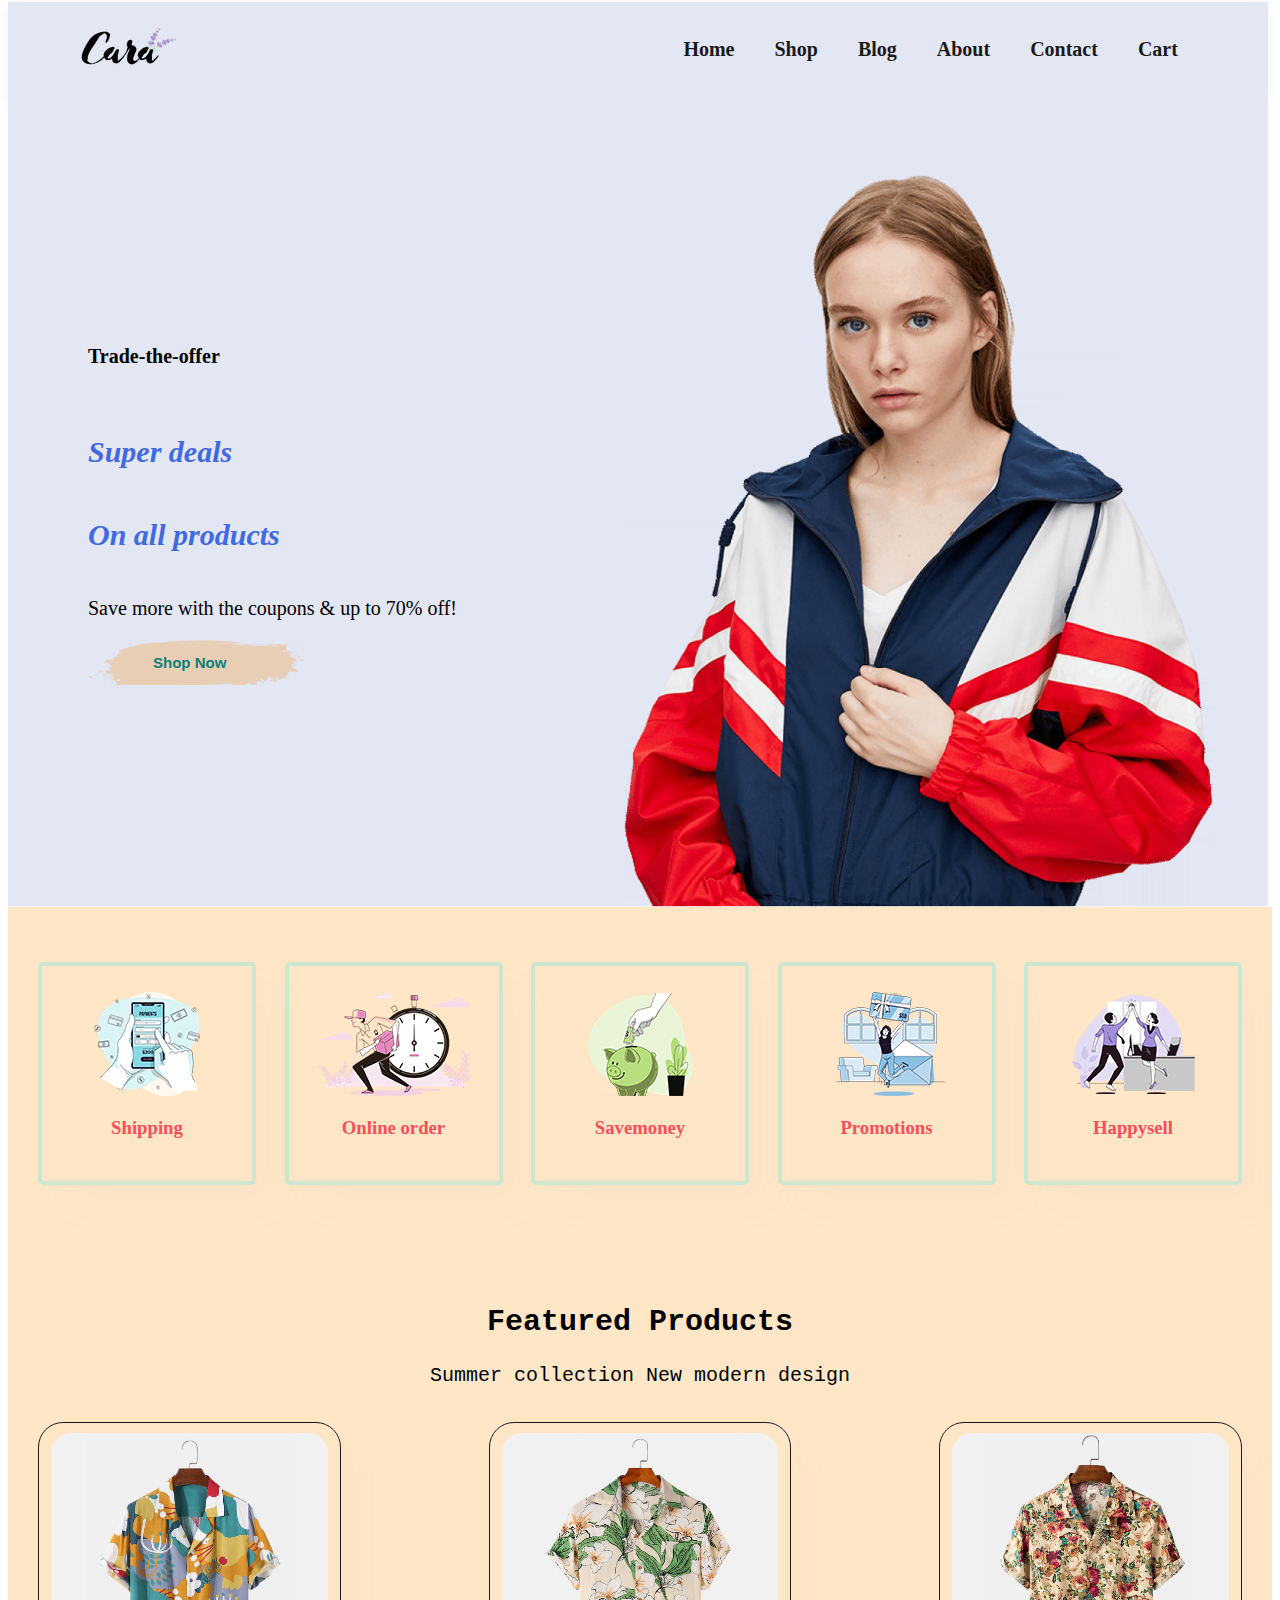
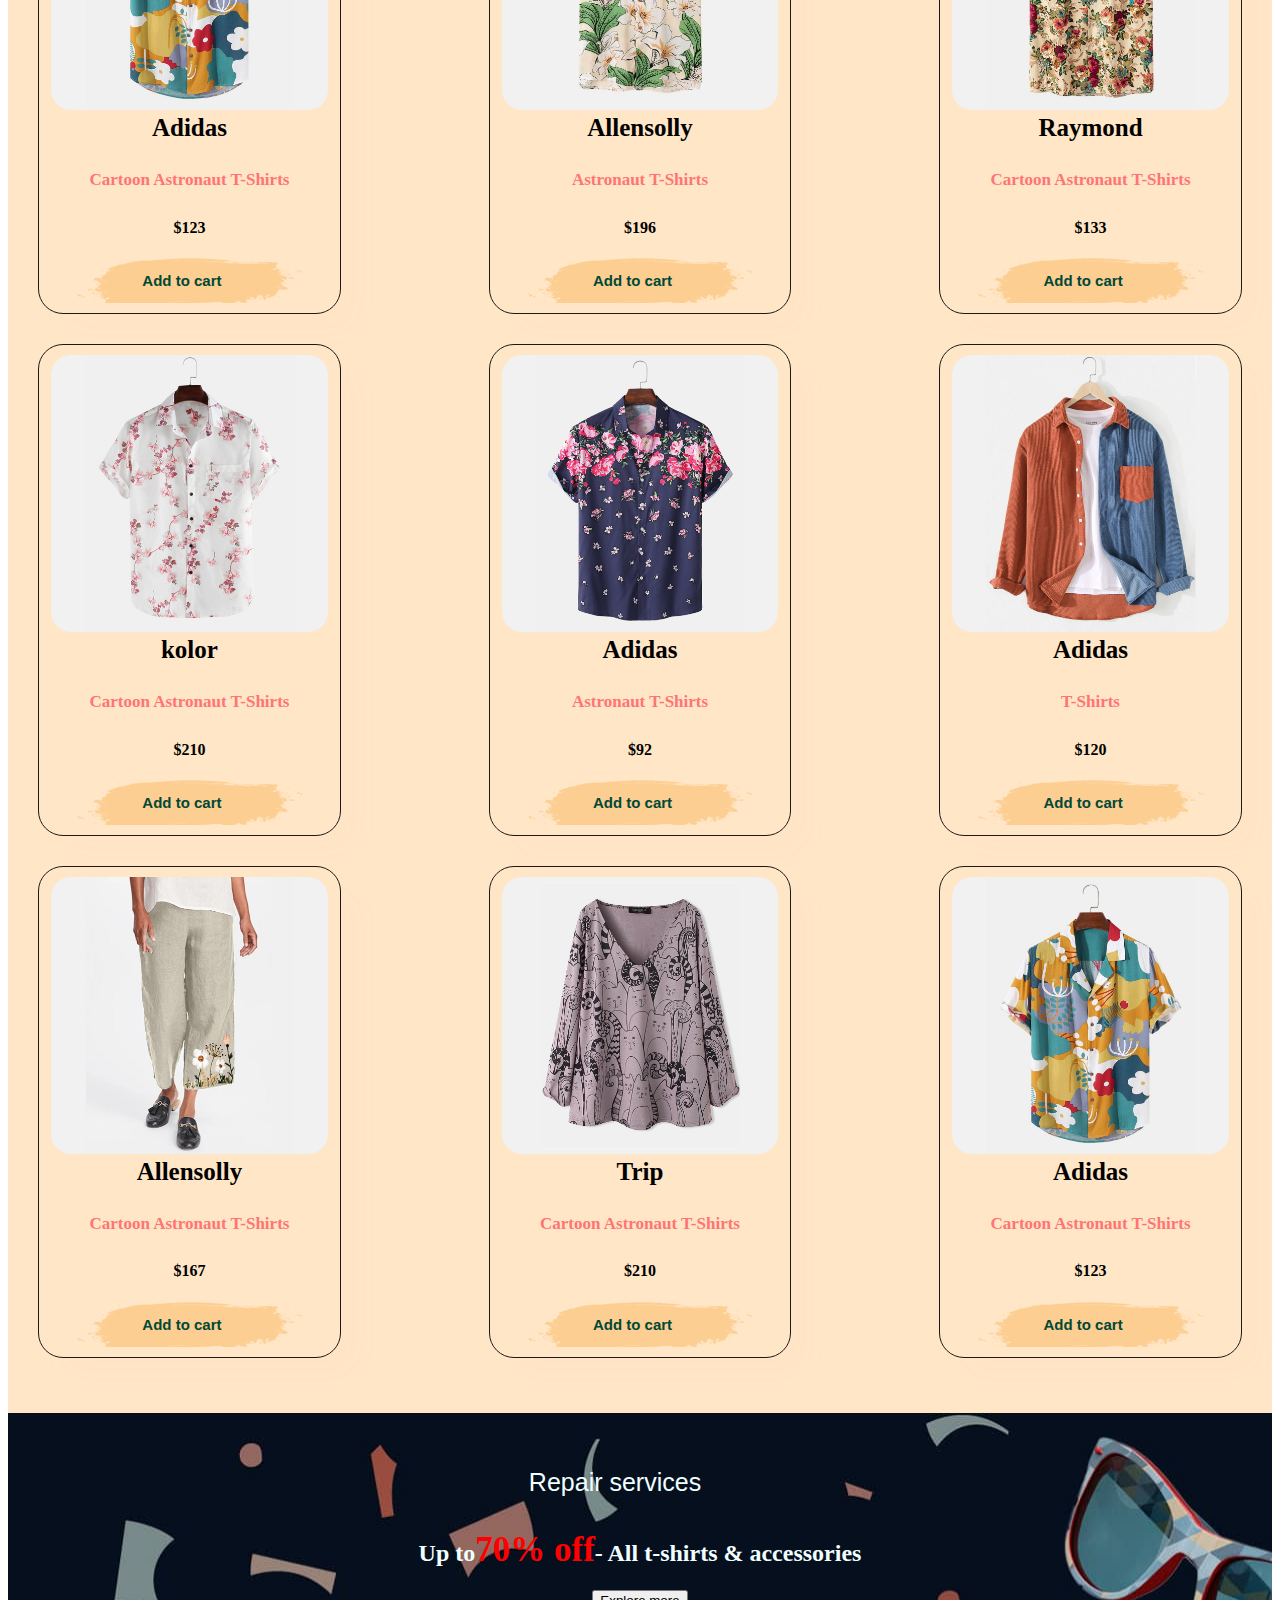
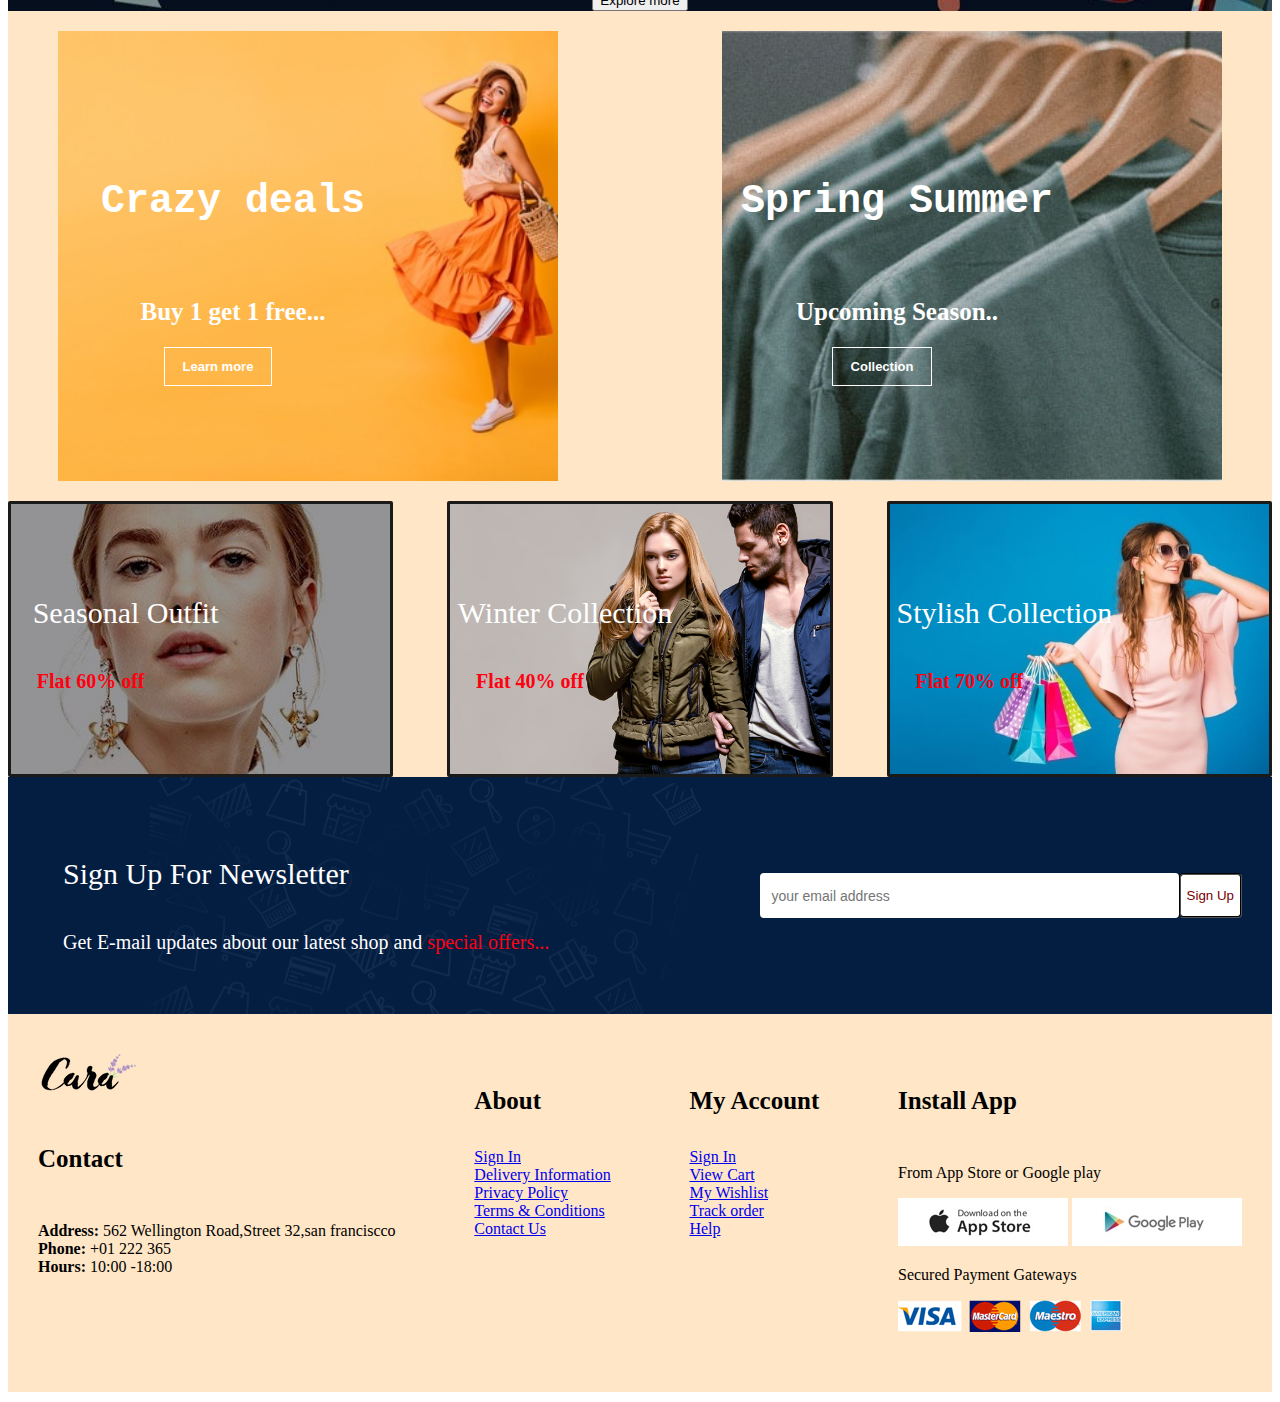
<file: index.html>
<!DOCTYPE html>
<html lang="en">

<head>
    <meta charset="UTF-8">
    <meta http-equiv="X-UA-Compatible" content="IE-Edge">
    <meta name="viewport" content="width=device-width ,initial-scale=1.0">
    <title>
        <E-Commerce>
    </title>
    <link rel="stylesheet" href="style.css">
</head>

<body>

    <section id="header">
        <a href="#"><img src="img/logo.png" class="logo" alt="im"></a>

        <div id="navbar">
            <ul>
                <li><a href="index.html">Home</a></li>
                <li><a href="shop.html">Shop</a></li>
                <li><a href="blog.html">Blog</a></li>
                <li><a href="about.html">About</a></li>
                <li><a href="contact.html">Contact</a></li>
                <li><a href="cart.html">Cart</a></li>
            </ul>
        </div>
    </section>
    <section id="hero">
        <h4>Trade-the-offer</h4>
        <h2>Super deals</h2>
        <h2>On all products</h2>
        <p>Save more with the coupons & up to 70% off!</p>
        <button>Shop Now</button>
    </section>

    <section id="feature" class="section-p1">
        <div class="fe-box">
            <img src="img/features/f1.png">
            <h3>Shipping</h3>
        </div>
        <div class="fe-box">
            <img src="img/features/f2.png">
            <h3>Online order</h3>
        </div>
        <div class="fe-box">
            <img src="img/features/f3.png">
            <h3>Savemoney</h3>
        </div>
        <div class="fe-box">
            <img src="img/features/f4.png">
            <h3>Promotions</h3>
        </div>
        <div class="fe-box">
            <img src="img/features/f5.png">
            <h3>Happysell</h3>
        </div>
    </section>

    <section id="product1" class="section-p1">
        <h2>Featured Products</h2>
        <p>Summer collection New modern design</p>
        <div class="pro-container">
            <div class="pro">
                <img src="img/products/f1.jpg" alt="img">
                <div class="des">
                    <span>Adidas</span>
                    <h5>Cartoon Astronaut T-Shirts</h5>
                    <h4>$123</h4>
                    <button>Add to cart</button>
                </div>
            </div>
            <div class="pro">
                <img src="img/products/f2.jpg" alt="img">
                <div class="des">
                    <span>Allensolly</span>
                    <h5>Astronaut T-Shirts</h5>
                    <h4>$196</h4>
                    <button>Add to cart</button>
                </div>
            </div>
            <div class="pro">
                <img src="img/products/f3.jpg" alt="img">
                <div class="des">
                    <span>Raymond</span>
                    <h5>Cartoon Astronaut T-Shirts</h5>
                    <h4>$133</h4>
                    <button>Add to cart</button>
                </div>
            </div>
            <div class="pro">
                <img src="img/products/f4.jpg" alt="img">
                <div class="des">
                    <span>kolor</span>
                    <h5>Cartoon Astronaut T-Shirts</h5>
                    <h4>$210</h4>
                    <button>Add to cart</button>
                </div>
            </div>
            <div class="pro">
                <img src="img/products/f5.jpg" alt="img">
                <div class="des">
                    <span>Adidas</span>
                    <h5>Astronaut T-Shirts</h5>
                    <h4>$92</h4>
                    <button>Add to cart</button>
                </div>
            </div>
            <div class="pro">
                <img src="img/products/f6.jpg" alt="img">
                <div class="des">
                    <span>Adidas</span>
                    <h5>T-Shirts</h5>
                    <h4>$120</h4>
                    <button>Add to cart</button>
                </div>
            </div>
            <div class="pro">
                <img src="img/products/f7.jpg" alt="img">
                <div class="des">
                    <span>Allensolly</span>
                    <h5>Cartoon Astronaut T-Shirts</h5>
                    <h4>$167</h4>
                    <button>Add to cart</button>
                </div>
            </div>
            <div class="pro">
                <img src="img/products/f8.jpg" alt="img">
                <div class="des">
                    <span>Trip</span>
                    <h5>Cartoon Astronaut T-Shirts</h5>
                    <h4>$210</h4>
                    <button>Add to cart</button>
                </div>
            </div>
            <div class="pro">
                <img src="img/products/f1.jpg" alt="img">
                <div class="des">
                    <span>Adidas</span>
                    <h5>Cartoon Astronaut T-Shirts</h5>
                    <h4>$123</h4>
                    <button>Add to cart</button>
                </div>
            </div>
        </div>

    </section>

    <section id="banner">
        <h4>Repair services</h4>
        <h2>Up to<span>70% off</span>- All t-shirts & accessories</h2>
        <button>Explore more</button>
    </section>

    <section id="sm-banner" class="section-m1">
        <div class="banner-box">
            <h4>Crazy deals</h4>
            <h2>Buy 1 get 1 free...</h2>
            <button>Learn more</button>
        </div>
        <div class="banner-box1">
            <h4>Spring Summer</h4>
            <h2>Upcoming Season..</h2>
            <button>Collection</button>
        </div>
    </section>

    <section id="banner3">
        <div class="banner-box">
            <h1>Seasonal Outfit</h1>
            <p>Flat 60% off</p>
            </h5>
        </div>
        <div class="banner-boxx">
            <h1>Winter Collection</h1>
            <p>Flat 40% off</p>

        </div>
        <div class="banner-boxxx">
            <h1>Stylish Collection</h1>
            <p>Flat 70% off</p>
            </h5>
        </div>
    </section>

    <section id="Newsletter" class="section-p1">
        <div class="letter">
            <h4>Sign Up For Newsletter</h4>
            <p>Get E-mail updates about our latest shop and <span>special offers...</span></p>
        </div>
        <div class="form">
            <input type="text" placeholder="your email address">
            <button class="normal">Sign Up</button>
        </div>
    </section>

    <footer class="section-p1">
        <div class="col">
            <img src="img/logo.png">
            <br>
            <h4>Contact</h4>
            <p><strong>Address:</strong> 562 Wellington Road,Street 32,san franciscco<br>
                <strong>Phone:</strong> +01 222 365<br>
                <strong>Hours:</strong> 10:00 -18:00<br>
            </p>
        </div>

        <div class="col">
            <h4>About</h4>
            <a href="#">Sign In</a>
            <a href="#">Delivery Information</a>
            <a href="#">Privacy Policy</a>
            <a href="#">Terms & Conditions</a>
            <a href="#">Contact Us</a>
        </div>

        <div class="col">
            <h4>My Account</h4>
            <a href="#">Sign In</a>
            <a href="#">View Cart</a>
            <a href="#">My Wishlist</a>
            <a href="#">Track order</a>
            <a href="#">Help</a>
        </div>

        <div class="col install">
            <h4>Install App</h4>
            <p>From App Store or Google play</p>
            <div class="row">
                <img src="img/pay/app.jpg" alt="">
                <img src="img/pay/play.jpg" alt="">
            </div>
            <p>Secured Payment Gateways</p>
            <img src="img/pay/pay.png" alt="">
        </div>
    </footer>


    <script src="script.js "></script>
</body>

</html>
</file>
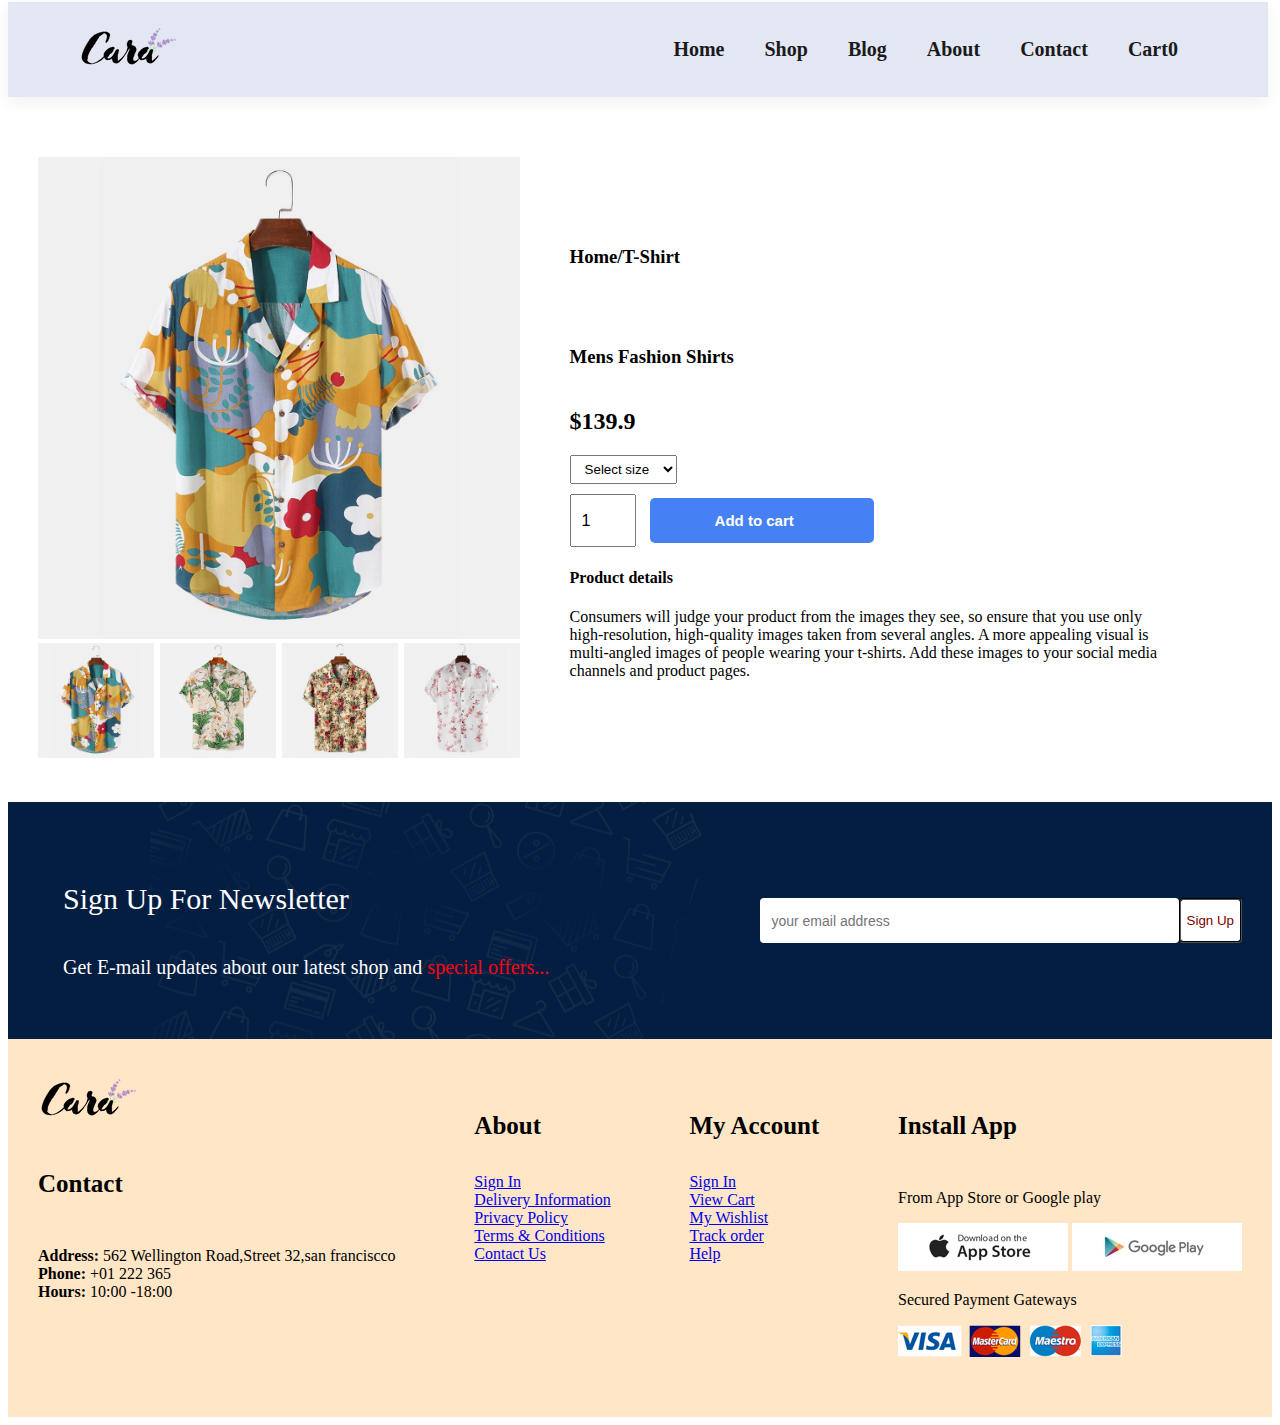
<file: product.html>
<!DOCTYPE html>
<html lang="en">

<head>
    <meta charset="UTF-8">
    <meta http-equiv="X-UA-Compatible" content="IE-Edge">
    <meta name="viewport" content="width=device-width ,initial-scale=1.0">
    <title>
        <E-Commerce>
    </title>
    <link rel="stylesheet" href="style.css">
</head>

<body>

    <section id="header">
        <a href="#"><img src="img/logo.png" class="logo" alt="im"></a>

        <div id="navbar">
            <ul>
                <li><a href="index.html">Home</a></li>
                <li><a href="shop.html">Shop</a></li>
                <li><a href="blog.html">Blog</a></li>
                <li><a href="about.html">About</a></li>
                <li><a href="contact.html">Contact</a></li>
                <li><a href="cart.html">Cart<span class="cart-add">0</span></a></li>
            </ul>
        </div>
    </section>

    <section id="prodetails" class="section-p1">
        <div class="single-pro-image">
            <img src="img/products/f1.jpg" width="100%" id="MainImg" alt="">
            <div class="small-img-group">
                <div class="small-img-col">
                    <img src="img/products/f1.jpg" width="100%" class="small-img" alt="">
                </div>
                <div class="small-img-col">
                    <img src="img/products/f2.jpg" width="100%" class="small-img" alt="">
                </div>
                <div class="small-img-col">
                    <img src="img/products/f3.jpg" width="100%" class="small-img" alt="">
                </div>
                <div class="small-img-col">
                    <img src="img/products/f4.jpg" width="100%" class="small-img" alt="">
                </div>
            </div>

        </div>

        <div class="single-pro-details">

            <h3>Home/T-Shirt</h6>
                <h3>Mens Fashion Shirts</h4>
                    <h2>$139.9</h2>
                    <select>
                        <option>Select size</option>
                        <option>XL</option>
                        <option>XXL</option>
                        <option>SMALL</option>
                        <option>LARGE</option>
                    </select>
                    <input type="number" value="1">
                    <button>Add to cart</button>
                    <h4>Product details</h4>
                    <span>
                        Consumers will judge your product from the images they see, so ensure that you use only
                        high-resolution,
                        high-quality images taken from several angles. A more appealing visual is multi-angled images of
                        people
                        wearing your t-shirts. Add these images to your social media channels and product pages.</span>
        </div>
    </section>




    <section id="Newsletter" class="section-p1">
        <div class="letter">
            <h4>Sign Up For Newsletter</h4>
            <p>Get E-mail updates about our latest shop and <span>special offers...</span></p>
        </div>
        <div class="form">
            <input type="text" placeholder="your email address">
            <button class="normal">Sign Up</button>
        </div>
    </section>

    <footer class="section-p1">
        <div class="col">
            <img src="img/logo.png">
            <br>
            <h4>Contact</h4>
            <p><strong>Address:</strong> 562 Wellington Road,Street 32,san franciscco<br>
                <strong>Phone:</strong> +01 222 365<br>
                <strong>Hours:</strong> 10:00 -18:00<br>
            </p>
        </div>

        <div class="col">
            <h4>About</h4>
            <a href="#">Sign In</a>
            <a href="#">Delivery Information</a>
            <a href="#">Privacy Policy</a>
            <a href="#">Terms & Conditions</a>
            <a href="#">Contact Us</a>
        </div>

        <div class="col">
            <h4>My Account</h4>
            <a href="#">Sign In</a>
            <a href="#">View Cart</a>
            <a href="#">My Wishlist</a>
            <a href="#">Track order</a>
            <a href="#">Help</a>
        </div>

        <div class="col install">
            <h4>Install App</h4>
            <p>From App Store or Google play</p>
            <div class="row">
                <img src="img/pay/app.jpg" alt="">
                <img src="img/pay/play.jpg" alt="">
            </div>
            <p>Secured Payment Gateways</p>
            <img src="img/pay/pay.png" alt="">
        </div>
    </footer>

    <script>
        var MainImg = document.getElementById("MainImg");
        var smallimg = document.getElementsByClassName("small-img");

        smallimg[0].onClick = function () {
            MainImg.src = smallimg[0].src;
        }
        smallimg[1].onClick = function () {
            MainImg.src = smallimg[1].src;
        }
        smallimg[2].onClick = function () {
            MainImg.src = smallimg[2].src;
        }
        smallimg[3].onClick = function () {
            MainImg.src = smallimg[3].src;
        }
    </script>

    <script src="script.js"></script>
</body>

</html>
</file>
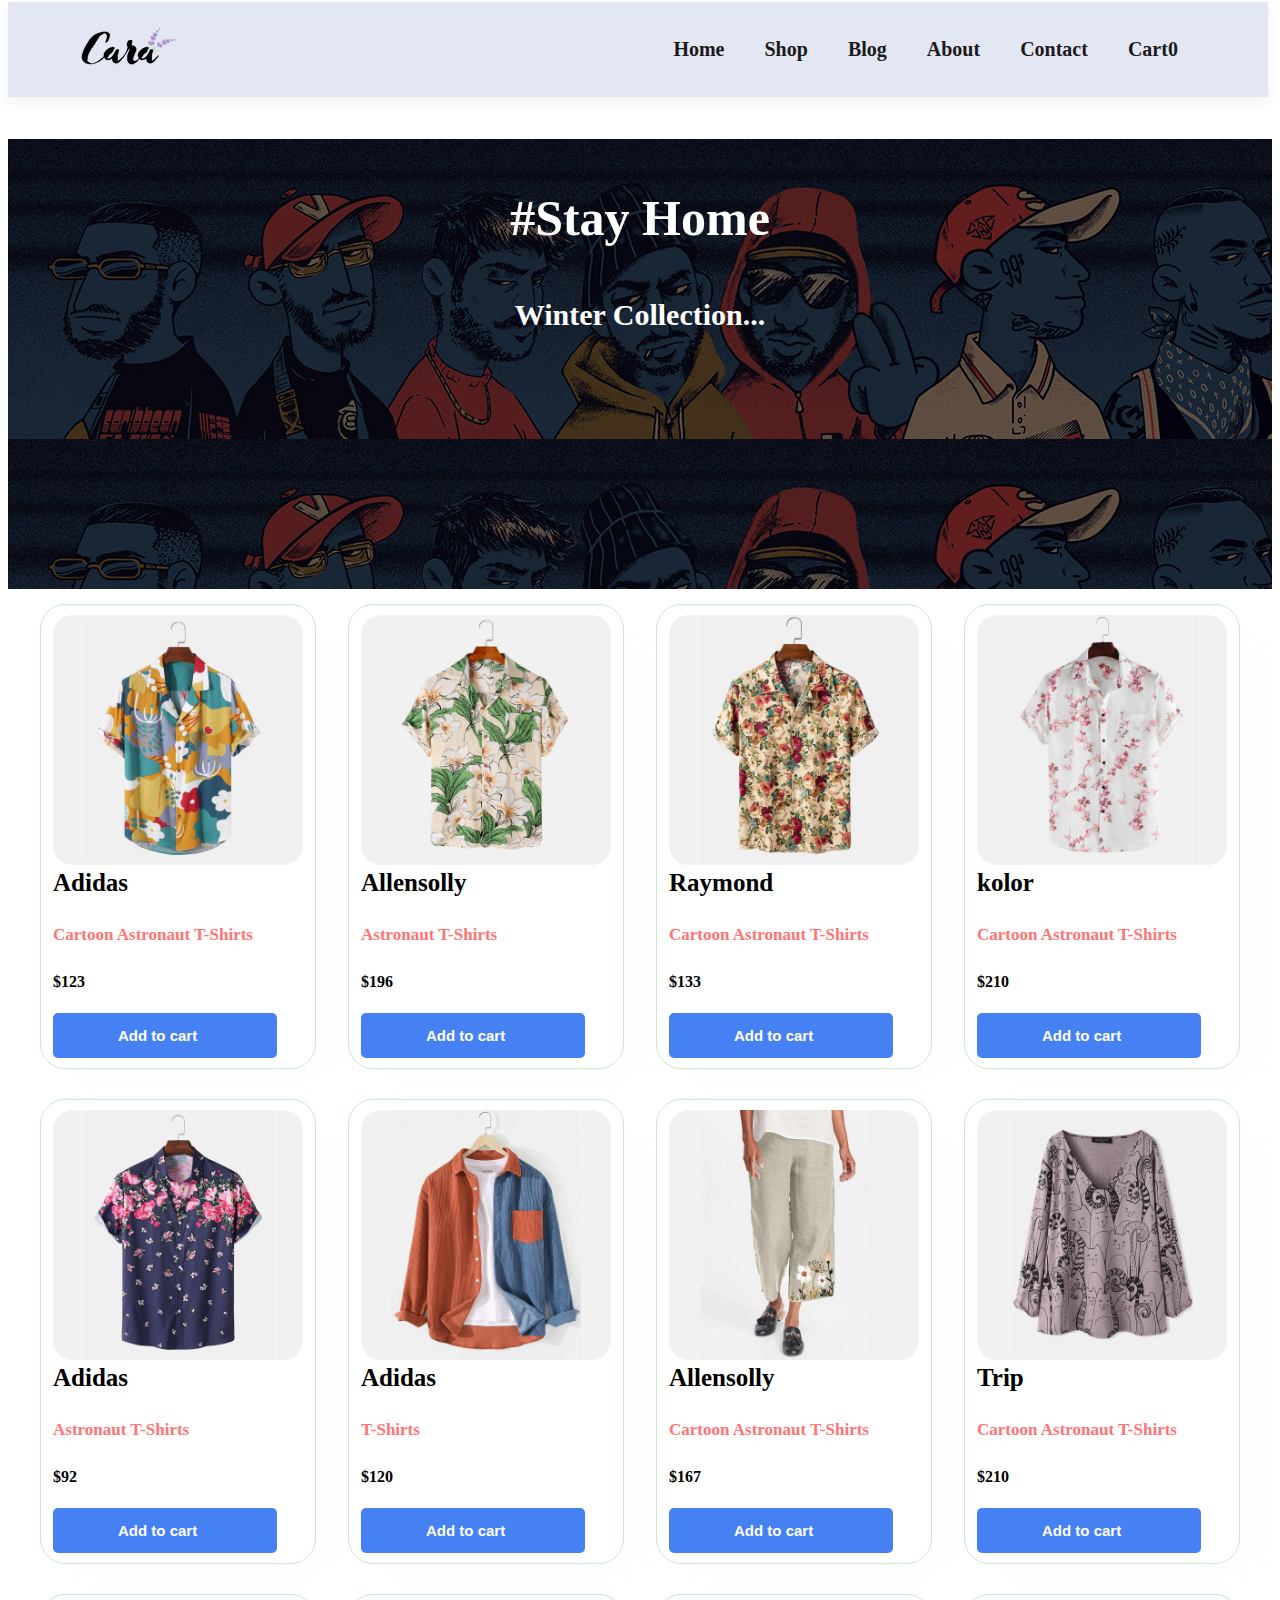
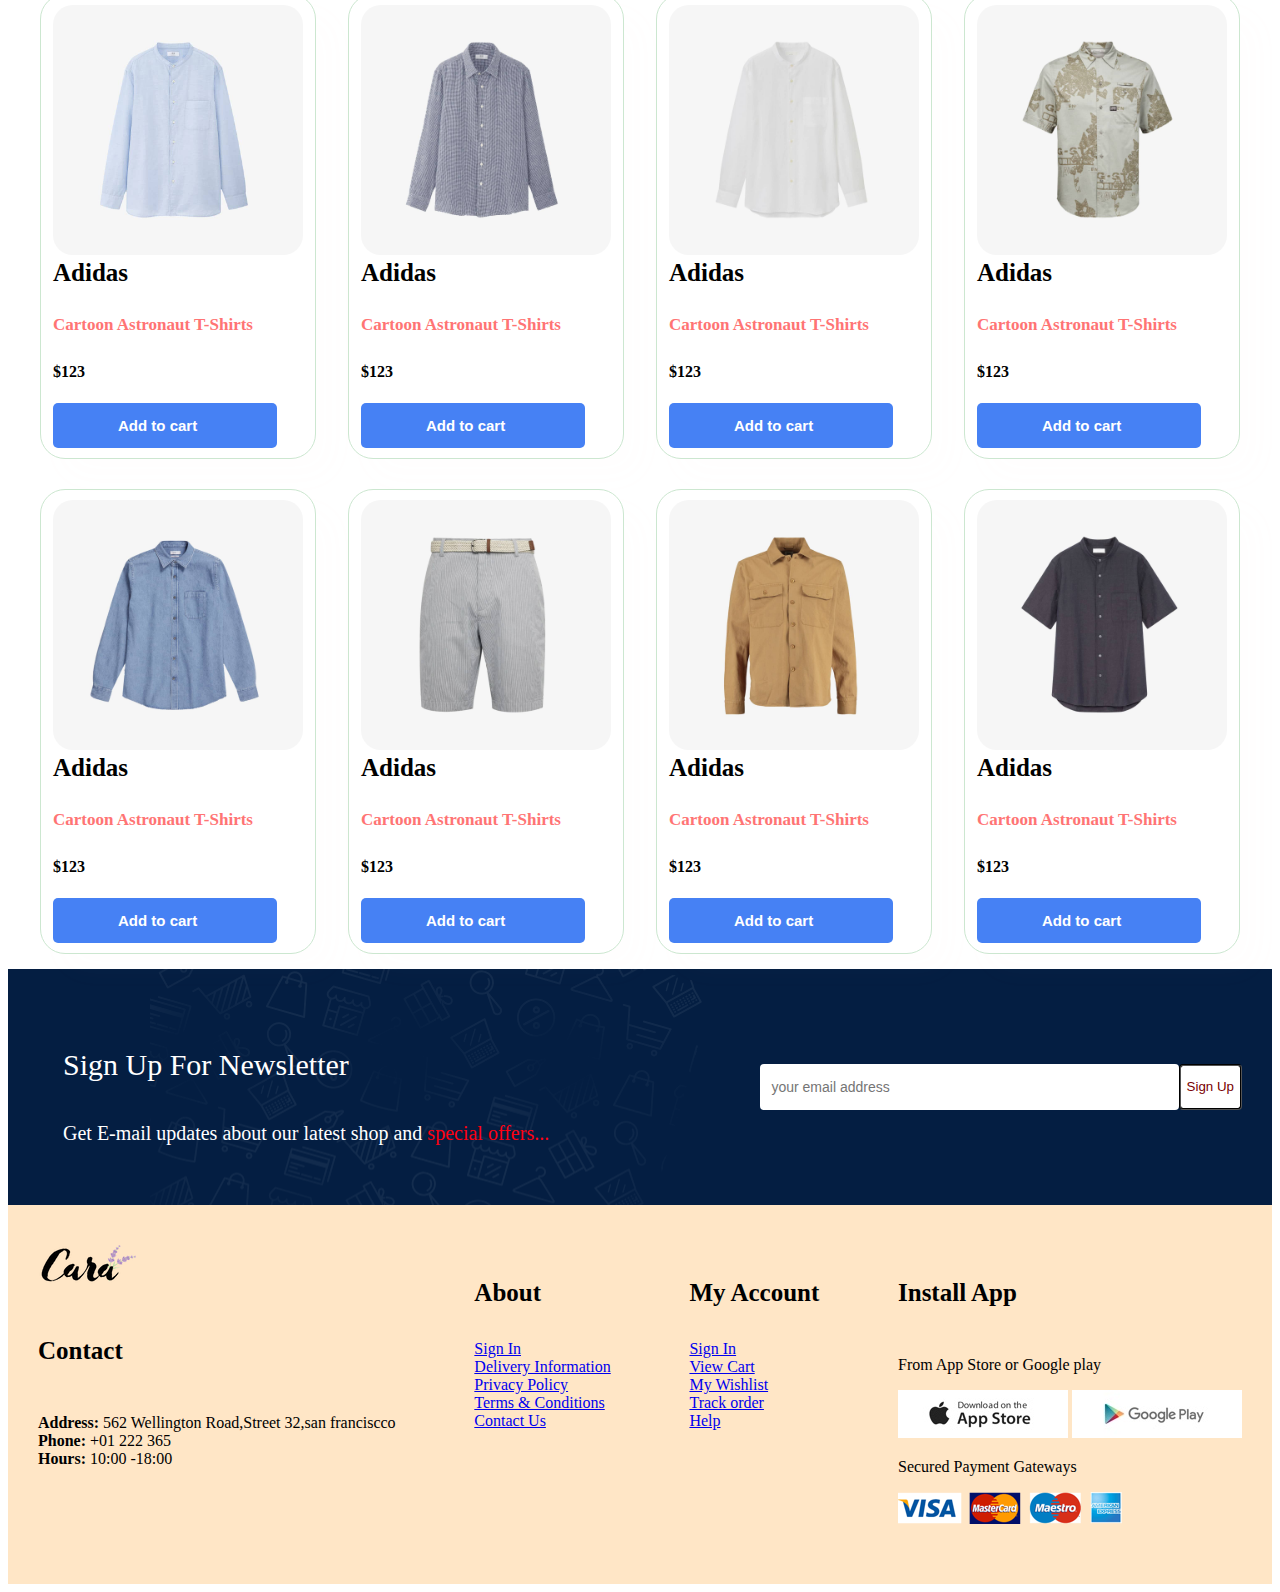
<file: shop.html>
<!DOCTYPE html>
<html lang="en">

<head>
    <meta charset="UTF-8">
    <meta http-equiv="X-UA-Compatible" content="IE-Edge">
    <meta name="viewport" content="width=device-width ,initial-scale=1.0">
    <title>
        <E-Commerce>
    </title>
    <link rel="stylesheet" href="style.css">
</head>

<body>

    <section id="header">
        <a href="#"><img src="img/logo.png" class="logo" alt="im"></a>

        <div id="navbar">
            <ul>
                <li><a href="index.html">Home</a></li>
                <li><a href="shop.html">Shop</a></li>
                <li><a href="blog.html">Blog</a></li>
                <li><a href="about.html">About</a></li>
                <li><a href="contact.html">Contact</a></li>
                <li><a href="cart.html">Cart<span class="cart-add">0</span></a></li>
            </ul>
        </div>
    </section>

    <section id="hero1">
        <h2>#Stay Home</h2>
        <h5>Winter Collection...</h5>
    </section>


    <section id="prod1" class="section">
        <div class="pro-container">
            <div class="pro1">
                <img src="img/products/f1.jpg" alt="img">
                <div class="des">
                    <span>Adidas</span>
                    <h5>Cartoon Astronaut T-Shirts</h5>
                    <h4>$123</h4>
                    <button class="add-cart">Add to cart</button>
                </div>
            </div>
            <div class="pro1">
                <img src="img/products/f2.jpg" alt="img">
                <div class="des">
                    <span>Allensolly</span>
                    <h5>Astronaut T-Shirts</h5>
                    <h4>$196</h4>
                    <button class="add-cart">Add to cart</button>
                </div>
            </div>
            <div class="pro1">
                <img src="img/products/f3.jpg" alt="img">
                <div class="des">
                    <span>Raymond</span>
                    <h5>Cartoon Astronaut T-Shirts</h5>
                    <h4>$133</h4>
                    <button class="add-cart">Add to cart</button>
                </div>
            </div>
            <div class="pro1">
                <img src="img/products/f4.jpg" alt="img">
                <div class="des">
                    <span>kolor</span>
                    <h5>Cartoon Astronaut T-Shirts</h5>
                    <h4>$210</h4>
                    <button class="add-cart">Add to cart</button>
                </div>
            </div>
            <div class="pro1">
                <img src="img/products/f5.jpg" alt="img">
                <div class="des">
                    <span>Adidas</span>
                    <h5>Astronaut T-Shirts</h5>
                    <h4>$92</h4>
                    <button class="add-cart">Add to cart</button>
                </div>
            </div>
            <div class="pro1">
                <img src="img/products/f6.jpg" alt="img">
                <div class="des">
                    <span>Adidas</span>
                    <h5>T-Shirts</h5>
                    <h4>$120</h4>
                    <button class="add-cart">Add to cart</button>
                </div>
            </div>
            <div class="pro1">
                <img src="img/products/f7.jpg" alt="img">
                <div class="des">
                    <span>Allensolly</span>
                    <h5>Cartoon Astronaut T-Shirts</h5>
                    <h4>$167</h4>
                    <button class="add-cart">Add to cart</button>
                </div>
            </div>
            <div class="pro1">
                <img src="img/products/f8.jpg" alt="img">
                <div class="des">
                    <span>Trip</span>
                    <h5>Cartoon Astronaut T-Shirts</h5>
                    <h4>$210</h4>
                    <button class="add-cart">Add to cart</button>
                </div>
            </div>
            <div class="pro1">
                <img src="img/products/n1.jpg" alt="img">
                <div class="des">
                    <span>Adidas</span>
                    <h5>Cartoon Astronaut T-Shirts</h5>
                    <h4>$123</h4>
                    <button class="add-cart">Add to cart</button>
                </div>
            </div>
            <div class="pro1">
                <img src="img/products/n2.jpg" alt="img">
                <div class="des">
                    <span>Adidas</span>
                    <h5>Cartoon Astronaut T-Shirts</h5>
                    <h4>$123</h4>
                    <button class="add-cart">Add to cart</button>
                </div>
            </div>
            <div class="pro1">
                <img src="img/products/n3.jpg" alt="img">
                <div class="des">
                    <span>Adidas</span>
                    <h5>Cartoon Astronaut T-Shirts</h5>
                    <h4>$123</h4>
                    <button class="add-cart">Add to cart</button>
                </div>
            </div>
            <div class="pro1">
                <img src="img/products/n4.jpg" alt="img">
                <div class="des">
                    <span>Adidas</span>
                    <h5>Cartoon Astronaut T-Shirts</h5>
                    <h4>$123</h4>
                    <button class="add-cart">Add to cart</button>
                </div>
            </div>
            <div class="pro1">
                <img src="img/products/n5.jpg" alt="img">
                <div class="des">
                    <span>Adidas</span>
                    <h5>Cartoon Astronaut T-Shirts</h5>
                    <h4>$123</h4>
                    <button class="add-cart">Add to cart</button>
                </div>
            </div>
            <div class="pro1">
                <img src="img/products/n6.jpg" alt="img">
                <div class="des">
                    <span>Adidas</span>
                    <h5>Cartoon Astronaut T-Shirts</h5>
                    <h4>$123</h4>
                    <button class="add-cart">Add to cart</button>
                </div>
            </div>
            <div class="pro1">
                <img src="img/products/n7.jpg" alt="img">
                <div class="des">
                    <span>Adidas</span>
                    <h5>Cartoon Astronaut T-Shirts</h5>
                    <h4>$123</h4>
                    <button class="add-cart">Add to cart</button>
                </div>
            </div>
            <div class="pro1">
                <img src="img/products/n8.jpg" alt="img">
                <div class="des">
                    <span>Adidas</span>
                    <h5>Cartoon Astronaut T-Shirts</h5>
                    <h4>$123</h4>
                    <button class="add-cart">Add to cart</button>
                </div>
            </div>
        </div>

    </section>


    <section id="Newsletter" class="section-p1">
        <div class="letter">
            <h4>Sign Up For Newsletter</h4>
            <p>Get E-mail updates about our latest shop and <span>special offers...</span></p>
        </div>
        <div class="form">
            <input type="text" placeholder="your email address">
            <button class="normal">Sign Up</button>
        </div>
    </section>

    <footer class="section-p1">
        <div class="col">
            <img src="img/logo.png">
            <br>
            <h4>Contact</h4>
            <p><strong>Address:</strong> 562 Wellington Road,Street 32,san franciscco<br>
                <strong>Phone:</strong> +01 222 365<br>
                <strong>Hours:</strong> 10:00 -18:00<br>
            </p>
        </div>

        <div class="col">
            <h4>About</h4>
            <a href="#">Sign In</a>
            <a href="#">Delivery Information</a>
            <a href="#">Privacy Policy</a>
            <a href="#">Terms & Conditions</a>
            <a href="#">Contact Us</a>
        </div>

        <div class="col">
            <h4>My Account</h4>
            <a href="#">Sign In</a>
            <a href="#">View Cart</a>
            <a href="#">My Wishlist</a>
            <a href="#">Track order</a>
            <a href="#">Help</a>
        </div>

        <div class="col install">
            <h4>Install App</h4>
            <p>From App Store or Google play</p>
            <div class="row">
                <img src="img/pay/app.jpg" alt="">
                <img src="img/pay/play.jpg" alt="">
            </div>
            <p>Secured Payment Gateways</p>
            <img src="img/pay/pay.png" alt="">
        </div>
    </footer>





    <script src="script.js "></script>


</body>

</html>
</file>
<file: style.css>
#header {
    display: flex;
    align-items: center;
    justify-content: space-between;
    padding: 20px 70px;
    background: #E3E6F3;
    margin-top: -6px;
    box-shadow: 0 5px 15px rgba(0, 0, 0, 0.06);
    top: 0;
    bottom: 0;
    width: 88.6%;
}

#navbar {
    display: flex;
    align-items: center;
    justify-content: center;
}

#navbar ul li {
    list-style: none;
    padding: 0 20px;
    float: left;

}

#navbar li a {
    text-decoration: none;
    font-size: 20px;
    font-weight: 600;
    color: #1a1a1a;
    transition: 0.3s ease;

}

#navbar li a:hover,
#navbar li a.active {
    color: #088178
}

#hero {
    background-image: url(img/hero4.png);
    height: 90vh;
    width: 87%;
    background-size: cover;
    background-position: top 25% right 25%;
    padding: 0 80px;
    display: flex;
    flex-direction: column;
    align-items: flex-start;
    justify-content: center;
}

#hero h4 {
    padding-bottom: 15px;
    font-size: 20px;
    line-height: normal;
}

#hero h2 {
    font-size: 30px;
    font-style: oblique;

}

#hero h2 {
    font-size: 30px;
    color: royalblue;
}

#hero p {
    font-size: 20px;
    color: black;
}

#hero button {
    background-image: url(img/button.png);
    background-color: transparent;
    color: #088178;
    border: 0;
    padding: 14px 80px 14px 65px;
    font-weight: 800;
    font-size: 15px;
    cursor: pointer;
    background-repeat: no-repeat;

}

.section-p1 {
    padding: 40px 80px;
}

#feature {
    display: flex;
    align-items: center;
    justify-content: space-between;
    flex-wrap: wrap;
    background-color: #ffe6c6;
}

#feature .fe-box {

    width: 180px;
    text-align: center;
    padding: 25px 15px;
    box-shadow: 25px 25px 35px rgba(185, 177, 255, 0.03);
    border: 4px solid #cce7d0;
    border-radius: 5px;
    margin: 15px 0;
}

#feature .fe-box:hover {
    box-shadow: 10px 10px 54px rgba(70, 62, 221, 0.1);
}

#feature .fe-box h3 {
    display: inline-block;
    padding: 9px, 8px, 6px, 8px;
    line-height: 1;
    border-radius: 4px;
    color: #ff4e5a;
}

#product1 {
    text-align: center;
    background-color: #ffe6c6;
}

#product1 h2 {
    font-size: 30px;
    font-family: monospace;
}

#product1 p {
    font-size: 20px;
    font-family: monospace;
    font-weight: 300;
}


#product1 .pro-container {
    display: flex;
    align-items: center;
    justify-content: space-between;
    flex-wrap: wrap;
}

#product1 .pro {
    width: 23%;
    min-width: 250px;
    padding: 10px 12px;
    border: 1px solid #1a1a1a;
    border-radius: 25px;
    cursor: pointer;
    box-shadow: 20px 20px 30px rgba(255, 181, 181, 0.02);
    margin: 15px 0;
    transition: 0.2s ease;

}

#product1 .pro:hover {
    box-shadow: 10px 10px 54px rgba(70, 62, 221, 0.1);
}

#product1 .pro img {
    width: 100%;
    border-radius: 20px;
}

#product1 .pro .des span {
    font-size: 25px;
    font-weight: 700;
    font-family: Cambria, Cochin, Georgia, Times, 'Times New Roman', serif;
}

#product1 .pro .des h5 {
    font-size: 17px;
    color: #ff7474;
}

#product1 .pro .des button {
    background-image: url(img/button.png);
    background-color: transparent;
    color: #004836;
    border: 0;
    padding: 14px 80px 14px 65px;
    font-weight: 800;
    font-size: 15px;
    cursor: pointer;
    background-repeat: no-repeat;

}

#banner {
    text-align: center;
    background-image: url("img/banner/b2.jpg");
    width: 100%;
    background-color: #000000;
    padding-top: 2px;
}

#banner h4 {
    font-size: 25px;
    font-family: 'Trebuchet MS', 'Lucida Sans Unicode', 'Lucida Grande', 'Lucida Sans', Arial, sans-serif;
    font-weight: 300;
    color: azure;
    padding-top: 20px;
    padding-right: 50px;
}

#banner h2 {
    color: azure;

}

#banner span {
    color: red;
    font-size: 35px;
}

.section-m1 {
    padding: 20px 50px;
}

#sm-banner {
    display: flex;
    justify-content: space-between;
    background-color: #ffe6c6;
}

#sm-banner .banner-box {
    display: flex;
    flex-direction: column;
    justify-content: center;
    align-items: center;
    text-align: center;
    background-image: url("img/banner/b17.jpg");
    min-width: 500px;
    height: 50vh;
    background-size: cover;
    background-position: center;
    padding: -21px;
    float: left
}

#sm-banner .banner-box1 {
    display: flex;
    flex-direction: column;
    justify-content: center;
    align-items: center;
    text-align: center;
    background-image: url("img/banner/b10.jpg");
    min-width: 500px;
    height: 50vh;
    background-size: cover;
    background-position: center;
    padding: -21px;
    float: left
}

#sm-banner .banner-box h4 {
    font-size: 40px;
    padding-right: 150px;
    font-family: 'Courier New', Courier, monospace;
    color: #ffffff;
}

#sm-banner .banner-box h2 {
    font-size: 25px;
    padding-right: 150px;
    color: #ffffff
}

#sm-banner .banner-box button {
    font-size: 13px;
    font-weight: 600;
    padding: 11px 18px;
    color: #ffffff;
    background-color: transparent;
    cursor: pointer;
    border: 1px solid #ffffff;
    outline: none;
    transition: 0.2s;
    margin-left: -180px;
}

#sm-banner .banner-box button:hover {
    background-color: #004836;
}

#sm-banner .banner-box1 h4 {
    font-size: 40px;
    padding-right: 150px;
    font-family: 'Courier New', Courier, monospace;
    color: #ffffff;
}

#sm-banner .banner-box1 h2 {
    font-size: 25px;
    padding-right: 150px;
    color: #ffffff
}

#sm-banner .banner-box1 button {
    font-size: 13px;
    font-weight: 600;
    padding: 11px 18px;
    color: #ffffff;
    background-color: transparent;
    cursor: pointer;
    border: 1px solid #ffffff;
    outline: none;
    transition: 0.2s;
    margin-left: -180px;
}

#sm-banner .banner-box1 button:hover {
    background-color: #004836;
}

#banner3 {
    display: flex;
    justify-content: space-between;
    flex-wrap: wrap;
    background-color: #ffe6c6;
}

#banner3 .banner-box {
    display: flex;
    flex-direction: column;
    justify-content: center;
    align-items: center;
    text-align: center;
    background-image: url("img/banner/b7.jpg");
    min-width: 30%;
    height: 30vh;
    background-size: cover;
    background-position: center;
    float: left;
    border-radius: 2px;
    border-style: solid;
    border-color: #1a1a1a;

}

#banner3 .banner-box h1 {
    font-size: 30px;
    padding-right: 150px;
    padding-top: 40px;
    color: #ffffff;
    font-family: Arial, Helvetica, sans-serif Geneva, Verdana, sans-serif;
    font-weight: 100;
}

#banner3 .banner-box p {
    font-size: 20px;
    padding-right: 220px;
    padding-bottom: 30px;
    color: #ff0011;
    font-weight: 800;
}

#banner3 .banner-boxx {
    display: flex;
    flex-direction: column;
    justify-content: center;
    align-items: center;
    text-align: center;
    background-image: url("img/banner/b4.jpg");
    min-width: 30%;
    height: 30vh;
    background-size: cover;
    background-position: center;
    float: left;
    border-radius: 2px;
    border-style: solid;
    border-color: #1a1a1a;
}

#banner3 .banner-boxx h1 {
    font-size: 30px;
    padding-right: 150px;
    padding-top: 40px;
    color: #ffffff;
    font-family: Arial, Helvetica, sans-serif Geneva, Verdana, sans-serif;
    font-weight: 100;
}

#banner3 .banner-boxx p {
    font-size: 20px;
    padding-right: 220px;
    padding-bottom: 30px;
    color: #ff0011;
    font-weight: 800;
}

#banner3 .banner-boxxx {
    display: flex;
    flex-direction: column;
    justify-content: center;
    align-items: center;
    text-align: center;
    background-image: url("img/banner/b18.jpg");
    min-width: 30%;
    height: 30vh;
    background-size: cover;
    background-position: center;
    float: left;
    border-radius: 2px;
    border-style: solid;
    border-color: #1a1a1a;
}

#banner3 .banner-boxxx h1 {
    font-size: 30px;
    padding-right: 150px;
    padding-top: 40px;
    color: #ffffff;
    font-family: Arial, Helvetica, sans-serif Geneva, Verdana, sans-serif;
    font-weight: 100;
}

#banner3 .banner-boxxx p {
    font-size: 20px;
    padding-right: 220px;
    padding-bottom: 30px;
    color: #ff0011;
    font-weight: 800;
}

.section-p1 {
    padding: 40px 30px;
}


#Newsletter {
    display: flex;
    justify-content: space-between;
    flex-wrap: wrap;
    align-items: center;
    background-image: url("img/banner/b14.png");
    background-repeat: no-repeat;
    background-position: 20% 30%;
    background-color: #041e42;

}

#Newsletter h4 {
    font-size: 30px;
    padding-left: 25px;
    color: #ffffff;
    font-family: cursive;
    font-weight: 100;
}

#Newsletter p {
    font-size: 20px;
    padding-left: 25px;
    color: #ffffff
}

#Newsletter span {
    color: #ff0011;
    font-weight: 300;
}

#Newsletter .form {
    display: flex;
    width: 40%;
}

#Newsletter input {

    height: 2.7rem;
    padding: 0 1rem;
    font-size: 14px;
    width: 90%;
    border: 1px solid transparent;
    border-radius: 4px;
    outline: none;
    padding-left: 10px;
}

#Newsletter button {
    background-color: #ffffff;
    color: #790000;
    white-space: nowrap;
    border-style: groove;
    border-radius: 4px;
}

#Newsletter button:hover {
    background-color: #7c2b2b;
    transition: 0.5s;
}

footer {
    display: flex;
    flex-wrap: wrap;
    justify-content: space-between;
    background-color: #ffe6c6;

}

footer .col {
    display: flex;
    flex-direction: column;
    align-items: flex-start;
    margin-bottom: 20px;
    text-decoration: none;

}

footer .col h4 {
    font-size: 25px;
}

#hero1 {
    background-image: url(img/banner/b1.jpg);
    min-width: 80%;
    height: 50vh;
    flex-wrap: nowrap;
    align-items: center;
    justify-content: flex-start;
}

#hero1 h2 {
    font-size: 50px;
    color: #ffffff;
    padding-top: 50px;
    text-align: center;

}

#hero1 h5 {
    font-size: 30px;
    padding-top: 30px;
    text-align: center;
    color: #ffffff;
    padding-top: 1px;
}

#prod1 .pro-container {
    display: flex;
    align-items: center;
    justify-content: space-evenly;
    flex-wrap: wrap;
    box-sizing: border-box;
}

#prod1 h2 {
    font-size: 40px;
    text-align: center;
    font-weight: 600;
    font-family: sans-serif;
    color: black;
    padding-top: 100px;
}

#prod1 p {
    font-size: 20px;
    text-align: center;
    font-weight: 300;
    color: #ffffff;

}


#prod1 .pro1 {
    width: 17%;
    min-width: 250px;
    padding: 10px 12px;
    border: 1px solid #cce7d0;
    border-radius: 25px;
    cursor: pointer;
    box-shadow: 20px 20px 30px rgba(255, 181, 181, 0.02);
    margin: 15px 0;
    transition: 0.2s ease;

}

#prod1 .pro1 img {
    width: 100%;
    border-radius: 20px;
}

#prod1 .pro1:hover {
    box-shadow: 10px 10px 54px rgba(70, 62, 221, 0.1);
}

#prod1 .pro1 img {
    width: 100%;
    border-radius: 20px;
}

#prod1 .pro1 .des span {
    font-size: 25px;
    font-weight: 700;
    font-family: Cambria, Cochin, Georgia, Times, 'Times New Roman', serif;
}

#prod1 .pro1 .des h5 {
    font-size: 17px;
    color: #ff7474;
}

#prod1 .pro1 .des button {
    background-color: #4681f4;
    color: #ffffff;
    border: 0;
    padding: 14px 80px 14px 65px;
    font-weight: 800;
    font-size: 15px;
    cursor: pointer;
    background-repeat: no-repeat;
    border-radius: 5px;
}

#prod1 .pro1 .des button:hover {
    background-color: black;
    transition: 0.5s;
}

#prodetails {
    display: flex;
    margin-top: 20px;
}

#prodetails .single-pro-image {
    width: 40%;
    margin-right: 50px;
}

.small-img-group {
    display: flex;
    justify-content: space-between;
}

.small-img-col {
    flex-basis: 24%;
    cursor: pointer;
}

#prodetails .single-pro-details {

    width: 50%;
    padding-top: 30px;
}

#prodetails .single-pro-details h3 {
    padding: 40px 0 20px 0;

}

#prodetails .single-pro-details select {

    display: block;
    padding: 5px 10px;
    margin-bottom: 10px;
}

#prodetails .single-pro-details input {

    width: 50px;
    height: 47px;
    padding-left: 10px;
    font-size: 16px;
    margin-right: 10px;
}

#prodetails .single-pro-details button {
    background-color: #4681f4;
    color: #ffffff;
    border: 0;
    padding: 14px 80px 14px 65px;
    font-weight: 800;
    font-size: 15px;
    cursor: pointer;
    background-repeat: no-repeat;
    border-radius: 5px;
}

#prodetails .single-pro-details button :hover {
    background-color: black;
    transition: 0.5s;
}
</file>
